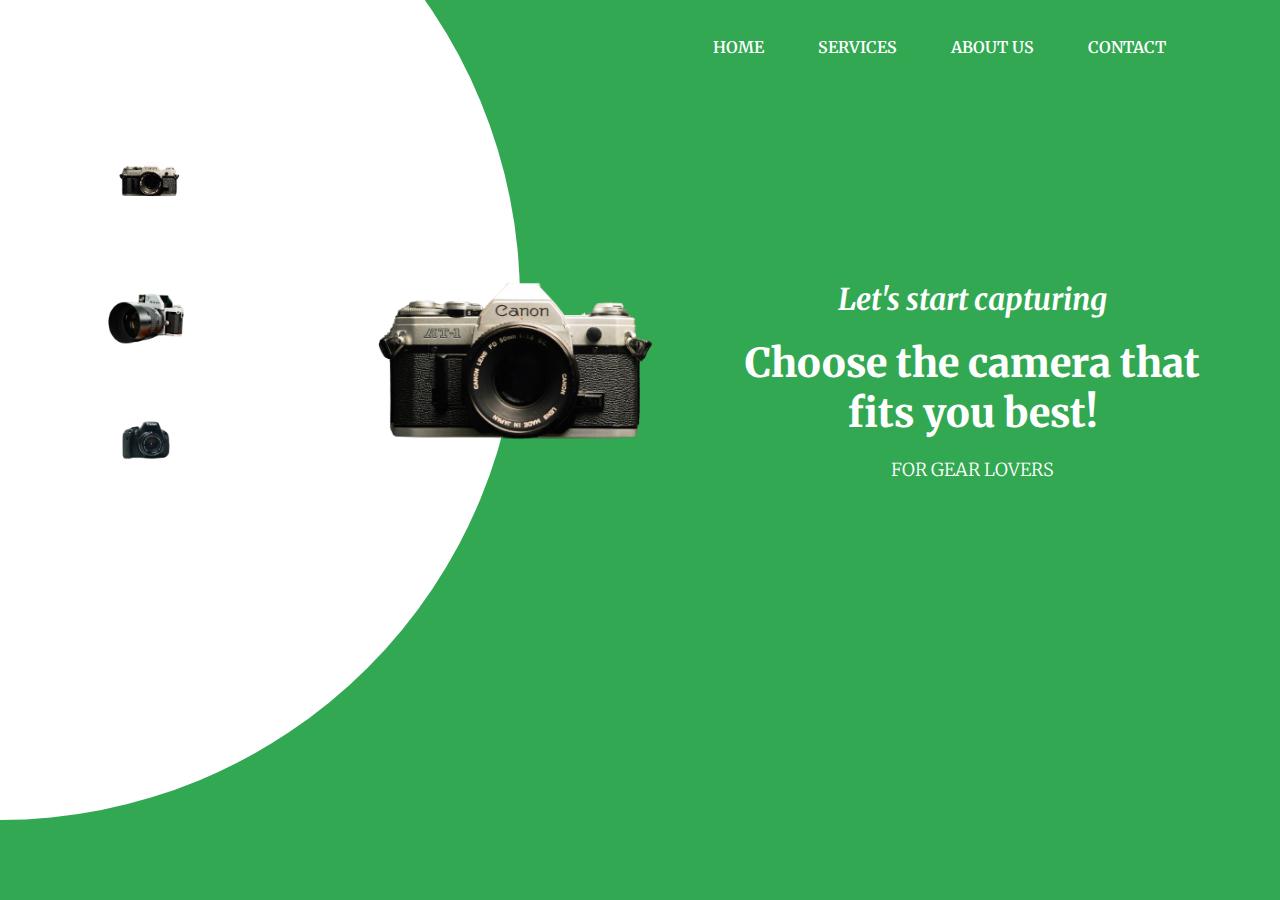
<file: index.html>
<!DOCTYPE html>
<html lang="en">
  <head>
    <meta charset="UTF-8" />
    <meta name="viewport" content="width=device-width, initial-scale=1.0" />
    <link rel="stylesheet" href="main.css" />
    <title>Camera Display</title>
  </head>

  <body>
    <div class="background"></div>
    <header class="header">
      <div class="navigation">
        <ul>
          <li><a href="#">Home</a></li>
          <li><a href="#">Services</a></li>
          <li><a href="#">About Us</a></li>
          <li><a href="#">Contact</a></li>
        </ul>
      </div>
    </header>

    <div class="container">
      <div class="row">
        <div class="img__thumbnail">
          <li>
            <img
              src="../img/camera-small-1.png"
              onmouseover="showBigPic('../img/camera-large-1.png');path('#CDC1C0'); bg('linear-gradient(90deg, rgba(42,176,37,1) 24%, rgba(9,125,20,1) 59%, rgba(1,98,37,1) 100%)')"
            />
          </li>
          <li>
            <img
              src="../img/camera-small-2.png"
              onmouseover="showBigPic('../img/camera-large-2.png');path('#DACCCB');bg('linear-gradient(90deg, rgba(39,37,176,1) 24%, rgba(15,9,125,1) 59%, rgba(6,1,98,1) 100%)')"
            />
          </li>
          <li>
            <img
              src="../img/camera-small-3.png"
              onmouseover="showBigPic('../img/camera-large-3.png');path('#CDC1C0');bg(' linear-gradient(90deg, rgba(176,37,138,1) 24%, rgba(125,9,83,1) 59%, rgba(98,1,45,1) 100%)')"
            />
          </li>
        </div>

        <div class="img__large">
          <img
            src="../img/camera-large-1.png"
            alt="Product picture"
            class="big"
          />
        </div>

        <div class="main__info">
          <p>Let's start capturing</p>
          <h1>Choose the camera that fits you best!</h1>
          <h5>For gear lovers</h5>
        </div>
      </div>
    </div>
  </body>
  <script src="app.js"></script>
</html>
</file>
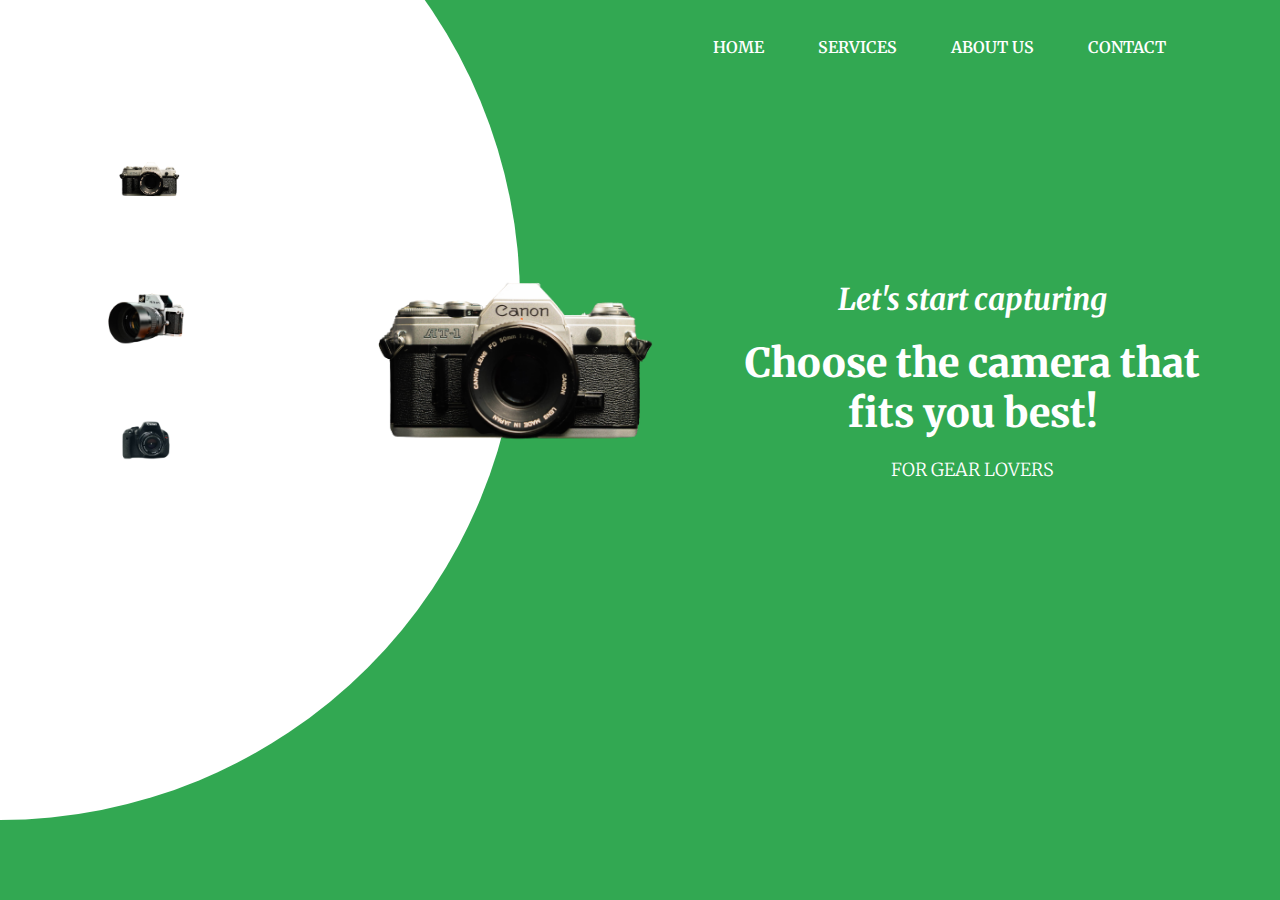
<file: docs/index.html>
<!DOCTYPE html>
<html lang="en">
  <head>
    <meta charset="UTF-8" />
    <meta name="viewport" content="width=device-width, initial-scale=1.0" />
    <link rel="stylesheet" href="main.css" />
    <title>Camera Display</title>
  </head>

  <body>
    <div class="background"></div>
    <header class="header">
      <div class="navigation">
        <ul>
          <li><a href="#">Home</a></li>
          <li><a href="#">Services</a></li>
          <li><a href="#">About Us</a></li>
          <li><a href="#">Contact</a></li>
        </ul>
      </div>
    </header>

    <div class="container">
      <div class="row">
        <div class="img__thumbnail">
          <li>
            <img
              src="img/camera-small-1.png"
              onmouseover="showBigPic('img/camera-large-1.png');path('#CDC1C0'); bg('linear-gradient(90deg, rgba(42,176,37,1) 24%, rgba(9,125,20,1) 59%, rgba(1,98,37,1) 100%)')"
            />
          </li>
          <li>
            <img
              src="img/camera-small-2.png"
              onmouseover="showBigPic('img/camera-large-2.png');path('#DACCCB');bg('linear-gradient(90deg, rgba(39,37,176,1) 24%, rgba(15,9,125,1) 59%, rgba(6,1,98,1) 100%)')"
            />
          </li>
          <li>
            <img
              src="img/camera-small-3.png"
              onmouseover="showBigPic('img/camera-large-3.png');path('#CDC1C0');bg(' linear-gradient(90deg, rgba(176,37,138,1) 24%, rgba(125,9,83,1) 59%, rgba(98,1,45,1) 100%)')"
            />
          </li>
        </div>

        <div class="img__large">
          <img src="img/camera-large-1.png" alt="Product picture" class="big" />
        </div>

        <div class="main__info">
          <p>Let's start capturing</p>
          <h1>Choose the camera that fits you best!</h1>
          <h5>For gear lovers</h5>
        </div>
      </div>
    </div>
  </body>
  <script src="app.js"></script>
</html>
</file>
<file: main.css>
@import url("https://fonts.googleapis.com/css2?family=Merriweather:ital,wght@0,300;0,400;0,700;0,900;1,400&display=swap");
* {
  margin: 0;
  padding: 0;
  -webkit-box-sizing: border-box;
          box-sizing: border-box;
  outline: none;
}

body {
  font-family: "Merriweather", serif;
}

.row {
  display: -webkit-box;
  display: -ms-flexbox;
  display: flex;
  height: 100vh;
}

.container {
  width: 100%;
  background-color: #32a852;
}

.background {
  position: absolute;
  width: 100%;
  height: 100vh;
  background-color: white;
  -webkit-clip-path: circle(520px at left 300px);
          clip-path: circle(520px at left 300px);
}

.header {
  padding: 20px 15px;
  position: absolute;
  width: 100%;
  top: 4%;
  left: 0;
}

.navigation ul {
  position: absolute;
  top: 3%;
  right: 5%;
}

.navigation ul li {
  list-style: none;
  display: inline-block;
  margin-right: 50px;
}

.navigation ul a {
  text-decoration: none;
  color: white;
  font-weight: 700;
  text-transform: uppercase;
  font-weight: 600;
}

.img__thumbnail {
  padding: 7%;
}

.img__thumbnail li {
  list-style: none;
  position: relative;
  margin-top: 50px;
}

.img__thumbnail img {
  display: block;
  max-width: 120px;
  -webkit-transition: 0.3s;
  transition: 0.3s;
}

.img__thumbnail img:hover {
  -webkit-transform: scale(1.2);
          transform: scale(1.2);
  -webkit-transition: 0.3s;
  transition: 0.3s;
}

.img__large img {
  position: absolute;
  left: 19%;
  top: 20%;
  max-width: 550px;
}

.main__info {
  position: absolute;
  max-width: 40%;
  right: 4%;
  top: 30%;
  color: white;
  text-align: center;
}

.main__info p {
  font-size: 30px;
  font-weight: 700;
  font-style: italic;
  margin: 10px 0;
}

.main__info h1 {
  font-size: 40px;
  font-weight: 800;
  margin: 20px 0;
}

.main__info h5 {
  font-size: 18px;
  font-weight: 300;
  text-transform: uppercase;
}
/*# sourceMappingURL=main.css.map */
</file>
<file: docs/main.css>
@import url("https://fonts.googleapis.com/css2?family=Merriweather:ital,wght@0,300;0,400;0,700;0,900;1,400&display=swap");
* {
  margin: 0;
  padding: 0;
  -webkit-box-sizing: border-box;
          box-sizing: border-box;
  outline: none;
}

body {
  font-family: "Merriweather", serif;
}

.row {
  display: -webkit-box;
  display: -ms-flexbox;
  display: flex;
  height: 100vh;
}

.container {
  width: 100%;
  background-color: #32a852;
}

.background {
  position: absolute;
  width: 100%;
  height: 100vh;
  background-color: white;
  -webkit-clip-path: circle(520px at left 300px);
          clip-path: circle(520px at left 300px);
}

.header {
  padding: 20px 15px;
  position: absolute;
  width: 100%;
  top: 4%;
  left: 0;
}

.navigation ul {
  position: absolute;
  top: 3%;
  right: 5%;
}

.navigation ul li {
  list-style: none;
  display: inline-block;
  margin-right: 50px;
}

.navigation ul a {
  text-decoration: none;
  color: white;
  font-weight: 700;
  text-transform: uppercase;
  font-weight: 600;
}

.img__thumbnail {
  padding: 7%;
}

.img__thumbnail li {
  list-style: none;
  position: relative;
  margin-top: 50px;
}

.img__thumbnail img {
  display: block;
  max-width: 120px;
  -webkit-transition: 0.3s;
  transition: 0.3s;
}

.img__thumbnail img:hover {
  -webkit-transform: scale(1.2);
          transform: scale(1.2);
  -webkit-transition: 0.3s;
  transition: 0.3s;
}

.img__large img {
  position: absolute;
  left: 19%;
  top: 20%;
  max-width: 550px;
}

.main__info {
  position: absolute;
  max-width: 40%;
  right: 4%;
  top: 30%;
  color: white;
  text-align: center;
}

.main__info p {
  font-size: 30px;
  font-weight: 700;
  font-style: italic;
  margin: 10px 0;
}

.main__info h1 {
  font-size: 40px;
  font-weight: 800;
  margin: 20px 0;
}

.main__info h5 {
  font-size: 18px;
  font-weight: 300;
  text-transform: uppercase;
}
/*# sourceMappingURL=main.css.map */
</file>
